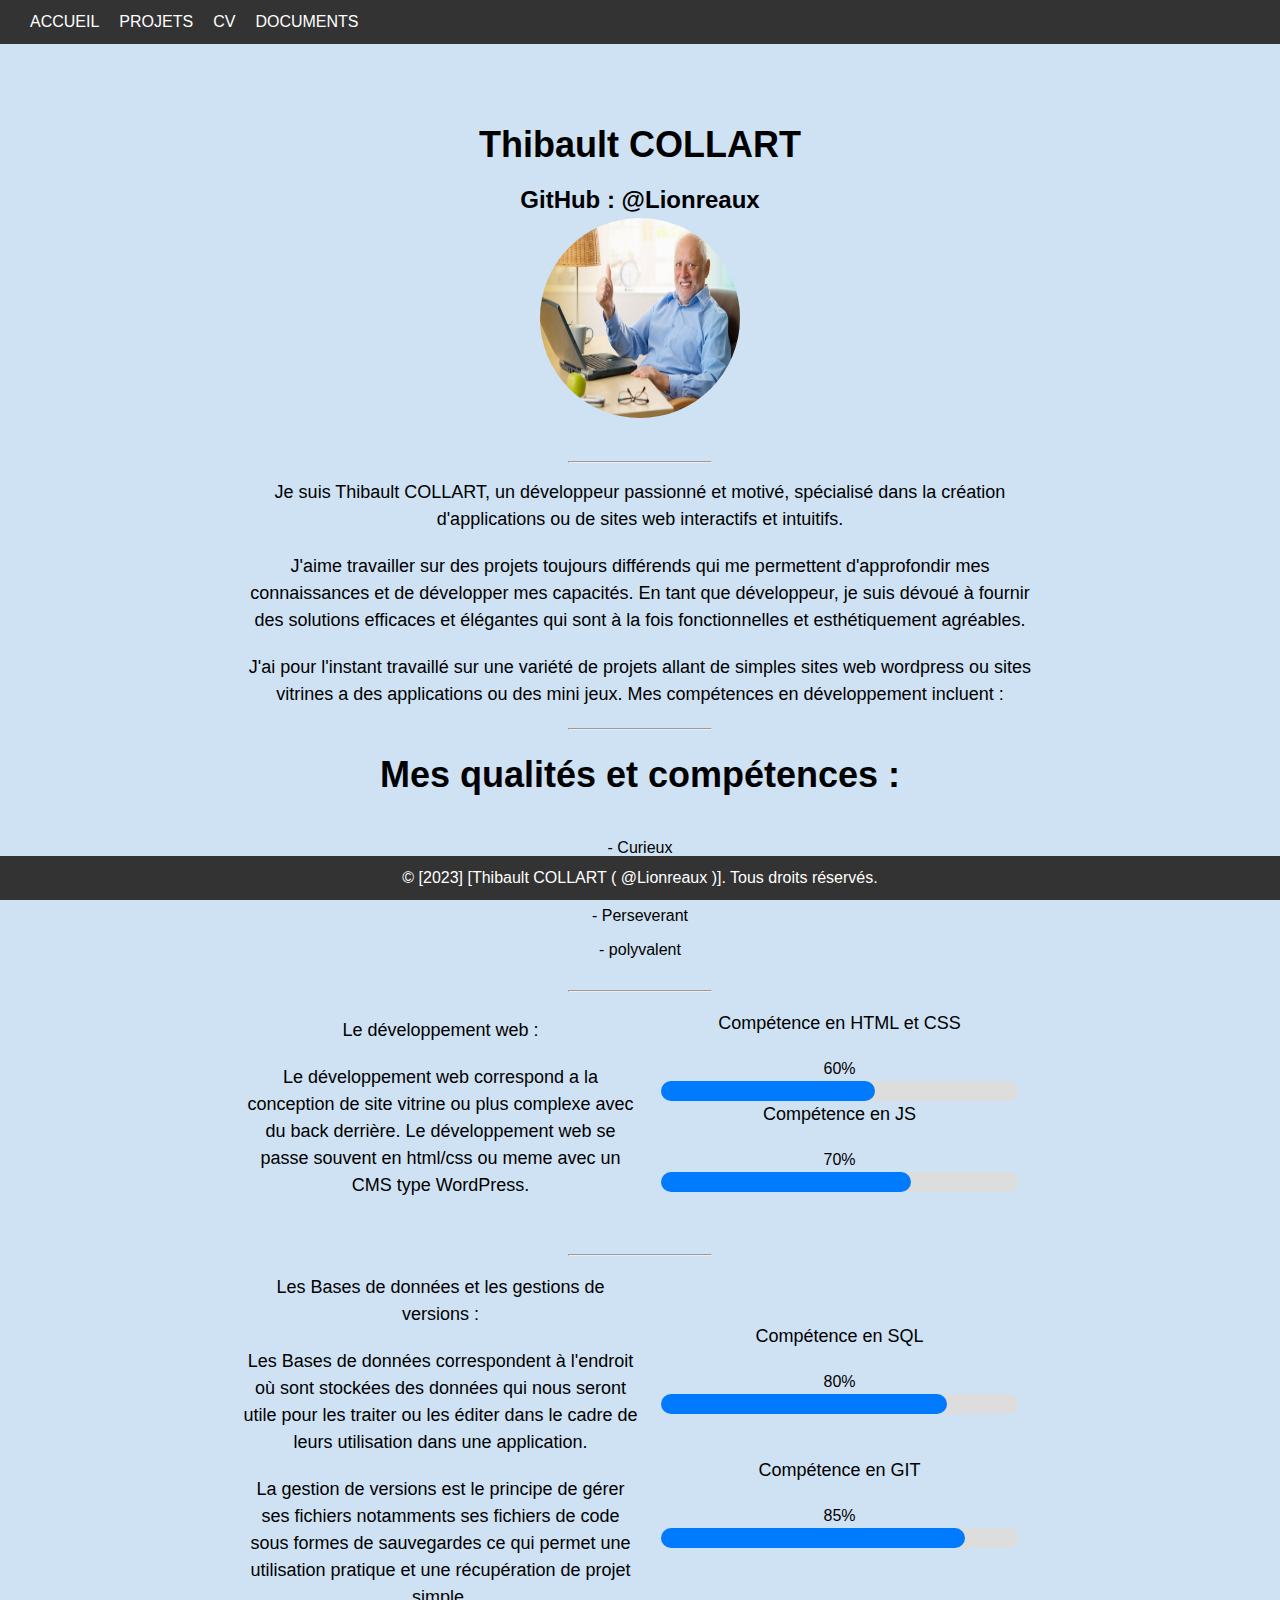
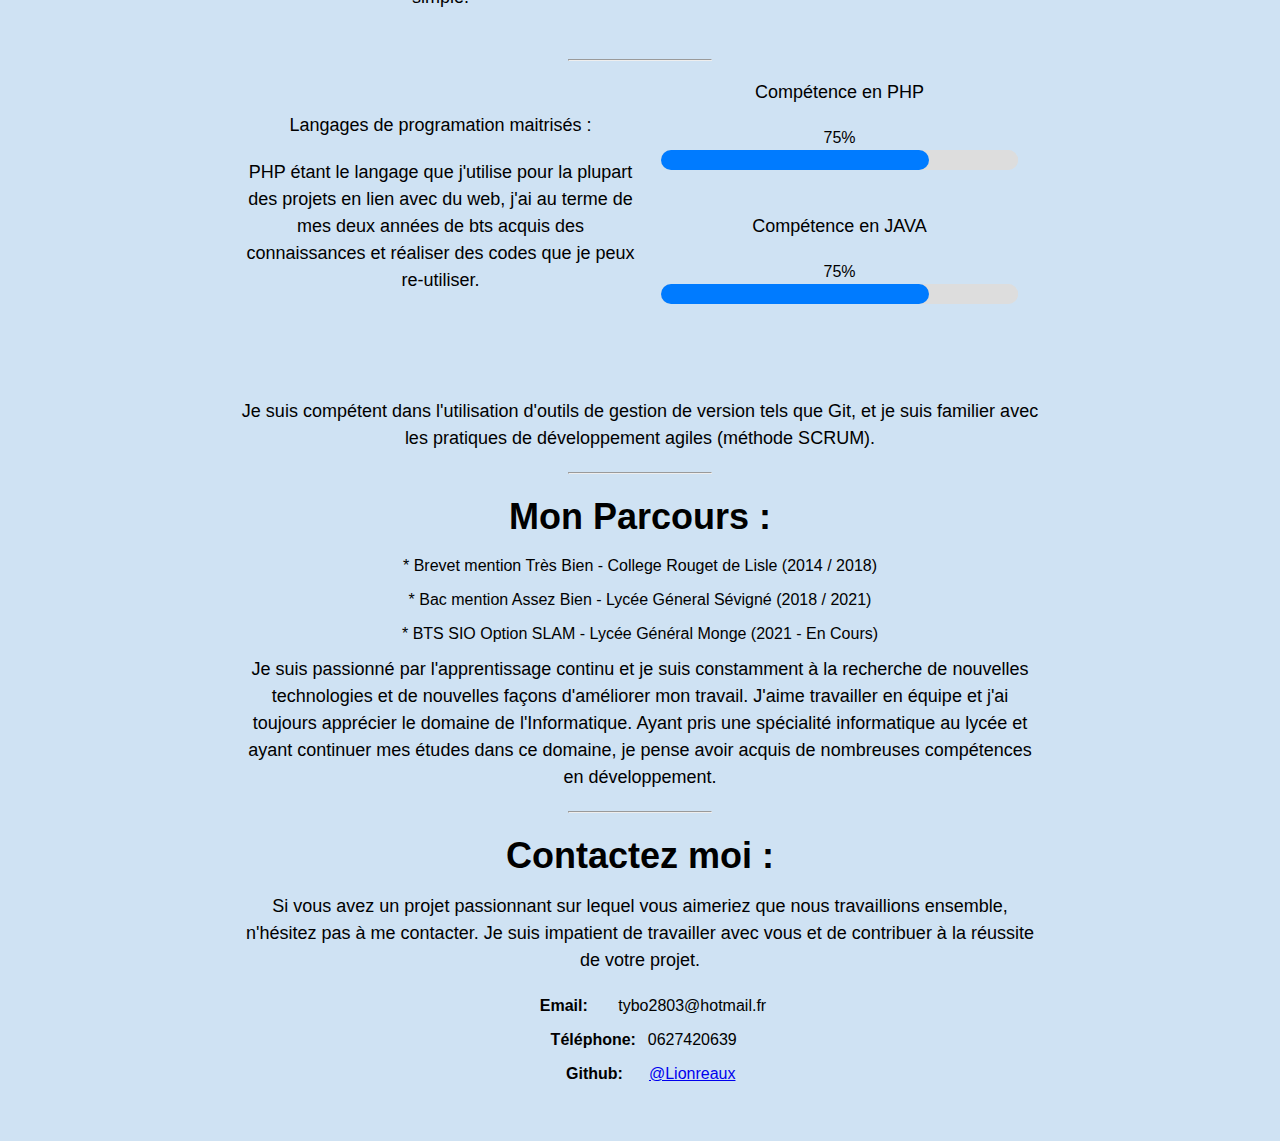
<file: index.html>
<!DOCTYPE html>
<html lang="fr">
<head>
    <meta charset="UTF-8">
    <meta http-equiv="X-UA-Compatible" content="IE=edge">
    <meta name="viewport" content="width=device-width, initial-scale=1.0">
    <title>Portfolio</title>
    <link rel="stylesheet" href="style.css">
</head>
<body>
  <header>
    <nav>
      <ul>
        <li><a href="index.html">Accueil</a></li>
        <li><a href="projets.html">Projets</a></li>
        <li><a href="CV.pdf">CV</a></li>
        <li><a href="Attestation.html">Documents</a></li>
      </ul>
    </nav>
  </header>
    <main>
      <section class="description">
        <h1>Thibault COLLART</h1>
        <h2>GitHub : @Lionreaux</h2>
        <img src="images/harold.jpg" alt="Thibault COLLART">
        <hr>
        <div class="description">
            <p>Je suis Thibault COLLART, un développeur passionné et motivé, spécialisé dans la création d'applications ou de sites web interactifs et intuitifs.</p>
        
            <p>J'aime travailler sur des projets toujours différends qui me permettent d'approfondir mes connaissances et de développer mes capacités. En tant que développeur, je suis dévoué à fournir des solutions efficaces et élégantes qui sont à la fois fonctionnelles et esthétiquement agréables.</p>
        
            <p>J'ai pour l'instant travaillé sur une variété de projets allant de simples sites web wordpress ou sites vitrines a des applications ou des mini jeux. Mes compétences en développement incluent :</p>
            <hr>
            <table>
              <tr>
                <td colspan="2">
                  <h1>Mes qualités et compétences :</h1>
                  <br>
                  <ul>
                    <li>- Curieux</li>
                    <li>- Patient</li>
                    <li>- Perseverant</li>
                    <li>- polyvalent</li>
                  </ul>
                </td>
              </tr>
              <tr>
                <td colspan="2"><hr></td>
              </tr>
              <tr>
                <td class="descri">
                    <ul>
                      <li class="textComp">
                        <p>Le développement web :</p>
                        <p>Le développement web correspond a la conception de site vitrine ou plus complexe avec du back derrière. Le développement web se passe souvent en html/css ou meme avec un CMS type WordPress. </p>
                      </li>
                    </ul>
                </td>
                <td>
                    <ul class="comp">
                    <p>Compétence en HTML et CSS</p>
                    <span id="Progression">60%</span>
                    <progress id="Progression" value="60" max="100"></progress>
                    <p>Compétence en JS</p>
                    <span id="Progression">70%</span>
                    <progress value="70" max="100"></progress>
                    </ul>
                </td>
              </tr>
              <tr>
                <td colspan="2"><hr></td>
              </tr>
              <tr>
                <td class="descri">
                  <ul>
                      <li class="textComp">
                        <p>Les Bases de données et les gestions de versions :</p>
                        <p>Les Bases de données correspondent à l'endroit où sont stockées des données qui nous seront utile pour les traiter ou les éditer dans le cadre de leurs utilisation dans une application. </p>
                        <p>La gestion de versions est le principe de gérer ses fichiers notamments ses fichiers de code sous formes de sauvegardes ce qui permet une utilisation pratique et une récupération de projet simple.</p>
                      </li>
                    </ul>
                </td>
                <td>
                    <ul class="comp">
                    <p>Compétence en SQL</p>
                    <span id="Progression">80%</span>
                    <progress value="80" max="100"></progress>
                    <p>Compétence en GIT</p>
                    <span id="Progression">85%</span>
                    <progress value="85" max="100"></progress>
                    </ul>
                </td>
              </tr>
              <tr>
                <td colspan="2"><hr></td>
              </tr>
              <tr>
                <td>
                  <ul>
                    <p>Langages de programation maitrisés :</p>
                    <p>PHP étant le langage que j'utilise pour la plupart des projets en lien avec du web, j'ai au terme de mes deux années de bts acquis des connaissances et réaliser des codes que je peux re-utiliser.</p>
                  </ul>
                </td>
                <td class="descri">
                  <ul class="comp">
                    <p>Compétence en PHP</p>
                    <span id="Progression">75%</span>
                    <progress value="75" max="100"></progress>
                    <p>Compétence en JAVA</p>
                    <span id="Progression">75%</span>
                    <progress value="75" max="100"></progress>
                  </ul>
                </td>
              </tr>
            </table>

        <br>
        <br>
            <p>Je suis compétent dans l'utilisation d'outils de gestion de version tels que Git, et je suis familier avec les pratiques de développement agiles (méthode SCRUM).</p>
          <hr>  
          </div>
            <div>
              <h1>Mon Parcours :</h1>

              <ul>
                <li>* Brevet mention Très Bien - College Rouget de Lisle (2014 / 2018)</li>
                <li>* Bac mention Assez Bien - Lycée Géneral Sévigné (2018 / 2021)</li>
                <li>* BTS SIO Option SLAM - Lycée Général Monge (2021 - En Cours)</li>
              </ul>

              <p>Je suis passionné par l'apprentissage continu et je suis constamment à la recherche de nouvelles technologies et de nouvelles façons d'améliorer mon travail. J'aime travailler en équipe et j'ai toujours apprécier le domaine de l'Informatique. Ayant pris une spécialité informatique au lycée et ayant continuer mes études dans ce domaine, je pense avoir acquis de nombreuses compétences en développement.</p>
          </div>
          <div class="description">
            <hr>
            <h1>Contactez moi :</h1>
                        <p>Si vous avez un projet passionnant sur lequel vous aimeriez que nous travaillions ensemble, n'hésitez pas à me contacter. Je suis impatient de travailler avec vous et de contribuer à la réussite de votre projet.</p>
          </div>
        
        <ul class="contact">
          <li><strong>Email:</strong> tybo2803@hotmail.fr</li>
          <li><strong>Téléphone:</strong> 0627420639</li>
          <li><strong>Github:</strong> <a href="https://github.com/Lionreaux">@Lionreaux</a></li>
        </ul>
      </section>
    </main>
    <footer>
      <p>&copy; [2023] [Thibault COLLART ( @Lionreaux )]. Tous droits réservés.</p>
    </footer>
</body>
</html>
</file>
<file: style.css>
/* Style général */
* {
    margin: 0;
    padding: 0;
    box-sizing: border-box;
  }
  
  body {
    font-family: 'Arial', sans-serif;
    font-size: 16px;
    line-height: 1.5;
    background-color: #cfe2f3;
  }

  #Progression {
    display: block;
    margin: auto;
    text-align: center;
  }
  
  /* En-tête */
  header {
    background-color: #333;
    color: #fff;
    padding: 10px 20px;
    position: fixed;
    top: 0;
    left: 0;
    right: 0;
  }
  
  nav ul {
    list-style: none;
    margin: 0;
    padding: 0;
    display: flex;
  }
  
  nav li {
    margin: 0 10px;
  }
  
  nav a {
    color: #fff;
    text-decoration: none;
    text-transform: uppercase;
  }
  
  nav a:hover {
    text-decoration: underline;
  }
  
  /* Contenu principal */
  main {
    padding: 80px 20px 20px;
    margin-top: 3%;
    margin-bottom: 2%;
  }
  
  .description {
    max-width: 800px;
    margin: 0 auto;
    text-align: center;
  }
  
  .description h1 {
    font-size: 36px;
    margin-bottom: 10px;
  }
  
  .description img {
    border-radius: 50%;
    width: 200px;
    height: 200px;
    margin-bottom: 20px;
  }
  
  .description p {
    font-size: 18px;
    line-height: 1.5;
    margin-bottom: 20px;
  }
  
  .description ul {
    list-style: none;
    margin: 0;
    padding: 0;
  }
  
  .description li {
    margin-bottom: 10px;
  }
  
  .description li strong {
    display: inline-block;
    width: 100px;
    font-weight: bold;
  }

  button {
    display: block;
    margin: 10% auto;
    padding: 1rem 2rem;
    border: none;
    background-color: #007bff;
    color: #fff;
    font-size: 1rem;
    font-weight: bold;
    text-align: center;
    text-transform: uppercase;
    cursor: pointer;
    border-radius: 5px;
    box-shadow: 2px 2px 5px rgba(0, 0, 0, 0.3);
  }
  
  button:hover {
    background-color: #0069d9;
  }
  
  
  /* Pied de page */
  footer {
    background-color: #333;
    color: #fff;
    padding: 10px 20px;
    position: fixed;
    bottom: 0;
    left: 0;
    right: 0;
    text-align: center;
  }
  
  
  progress {
    width: 90%;
    height: 20px;
    border: none;
    background-color: #ddd;
    border-radius: 10px;
    margin-bottom: 10%;
  }
  
  progress[value]::-webkit-progress-bar {
    background-color: #ddd;
    border-radius: 10px;
  }
  
  progress[value]::-webkit-progress-value {
    background-color: #007bff;
    border-radius: 10px;
  }
  
  progress[value]::-moz-progress-bar {
    background-color: #007bff;
    border-radius: 10px;
  }
  
  progress[value]::-ms-fill {
    background-color: #007bff;
    border-radius: 10px;
  }

  .textComp {
    float: left;
  }

  .competences {
    margin-top: 10%;
    margin-bottom: 10%;
    float: right;
  }
  table {
    width: 100%;
  }
  hr {
    display: block;
    margin-top: 1em;
    margin-bottom: 1em;
    margin-left: auto;
    margin-right: auto;
    width: 9em;
  }
  
  .comp{
    width: 100%;
  }

  .descri {
    width: 50%;
  }
  

  .project {
    display: flex;
    flex-direction: row;
    justify-content: space-between;
    align-items: center;
    margin-bottom: 10%;
    border: 3px solid #333;
    padding: 5%;
    border-radius: 5px;
  }
  
  .project:nth-child(even) {
    flex-direction: row-reverse;
  }
  
  .project img {
    width: 40%;
    margin-right: 2rem;
  }
  
  .project h2 {
    font-size: 2rem;
    margin-bottom: 1rem;
  }
  
  .project p {
    font-size: 1.5rem;
    line-height: 1.5;
    margin-bottom: 2rem;
  }
  
  .project a {
    display: inline-block;
    font-size: 1.5rem;
    padding: 1rem 2rem;
    background-color: #333;
    color: #fff;
    text-decoration: none;
    transition: background-color 0.2s;
  }
  
  .project a:hover {
    background-color: #666;
  }
  
  /* Small screens */
@media (max-width: 767px) {
  header {
    padding: 10px;
  }
  nav {
    flex-direction: column;
    align-items: center;
    margin: auto;
  }
  nav li {
    margin: 10px 0;
  }
  body {
    margin-bottom: 2%;
  }
  footer {
    padding: 10px;
  }
}

/* Medium screens */
@media (min-width: 768px) and (max-width: 991px) {
  header {
    padding: 10px 20px;
  }
  nav {
    justify-content: center;
  }
  nav li {
    margin: 0 20px;
  }
  body {
    margin-bottom: 2%;
  }
  footer {
    padding: 10px 20px;
  }
}

/* Large screens */
@media (min-width: 992px) {
  header {
    padding: 10px 20px;
  }
  nav {
    justify-content: flex-end;
  }
  nav li {
    margin: 0 10px;
  }
  body {
    margin-bottom: 2%;
  }
  footer {
    padding: 10px 20px;
  }
}


















/* test css */
</file>
